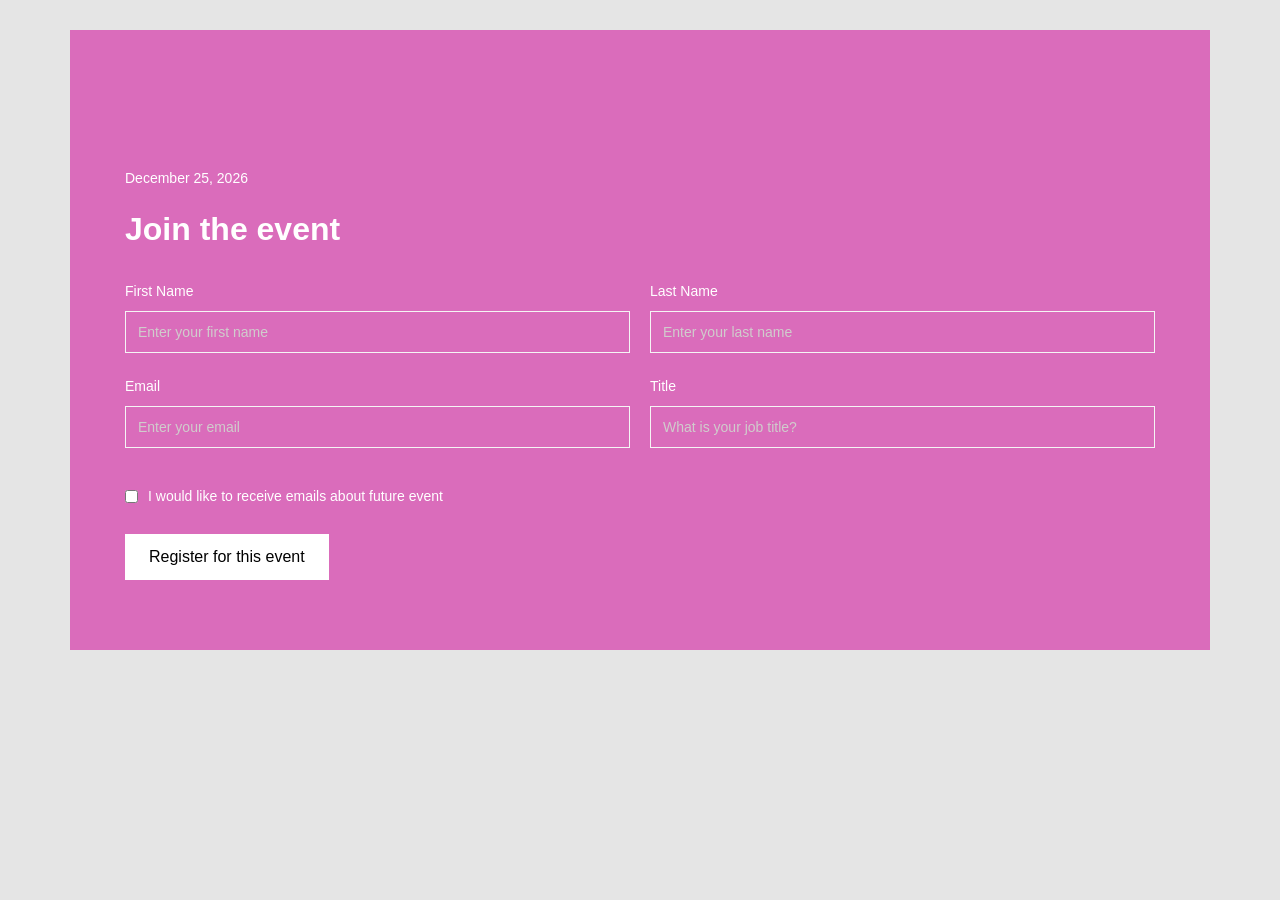
<file: event.html>
<!doctype html>
<html lang="en">
  <head>
    <meta charset="UTF-8" />
    <meta name="viewport" content="width=device-width, initial-scale=1.0" />
    <title>Event</title>
    <link rel="stylesheet" href="event.css" />
  </head>

  <body>
    <div class="project">
      <div class="all">
        <div class="l">
          <p class="date">December 25, 2026</p>

          <h1>Join the event</h1>

          <form>
            <div class="inputt">
              <div class="input_a">
                <label for="first">First Name</label>
                <input
                  type="text"
                  id="first"
                  placeholder="Enter your first name"
                />
              </div>

              <div class="input_a">
                <label for="last">Last Name</label>
                <input
                  type="text"
                  id="last"
                  placeholder="Enter your last name"
                />
              </div>
            </div>

            <div class="inputt">
              <div class="input_a">
                <label for="email">Email</label>
                <input type="email" id="email" placeholder="Enter your email" />
              </div>

              <div class="input_a">
                <label for="title">Title</label>
                <input
                  type="text"
                  id="title"
                  placeholder="What is your job title?"
                />
              </div>
            </div>

            <div class="check">
              <input type="checkbox" id="cb" />

              <label for="cb">
                I would like to receive emails about future event
              </label>
            </div>

            <button type="submit">Register for this event</button>
          </form>
        </div>
      </div>
    </div>
  </body>
</html>
</file>
<file: event.css>
* {
  margin: 0;
  padding: 0;
  box-sizing: border-box;
  font-family: sans-serif;
}

body {
  background-color: #e5e5e5;
  min-height: 100vh;
}

.project {
  display: flex;
  justify-content: center;
  align-items: stretch;
  width: 100%;
  max-width: 1200px;
  min-height: 680px;
  padding: 30px;
  margin: auto;
}

.all {
  flex: 1;
  min-width: 0;
  background-color: #da6cbb;
}

.l {
  width: 100%;
  padding: 140px 55px 60px;
}

.date {
  color: white;
  margin-bottom: 25px;
  font-size: 14px;
}

h1 {
  color: white;
  margin-bottom: 35px;
  font-size: 32px;
}

form {
  display: flex;
  flex-direction: column;
}

.inputt {
  display: flex;
  gap: 20px;
  margin-bottom: 25px;
}

.input_a {
  display: flex;
  flex-direction: column;
  flex: 1;
  min-width: 0;
}

label {
  font-size: 14px;
  color: white;
  margin-bottom: 12px;
}

.input_a input {
  width: 100%;
  padding: 12px;
  border: 1px solid #f5f5f5;
  background-color: transparent;
  color: white;
  font-size: 14px;
  outline: none;
}

input::placeholder {
  color: #d0cccc;
}

.check {
  display: flex;
  align-items: center;
  gap: 10px;
  margin-top: 15px;
}

.check input {
  margin: 0;
}

.check label {
  margin: 0;
}

button {
  background-color: white;
  color: black;
  padding: 14px 24px;
  font-size: 16px;
  width: fit-content;
  border: none;
  cursor: pointer;
  margin-top: 30px;
}
</file>
